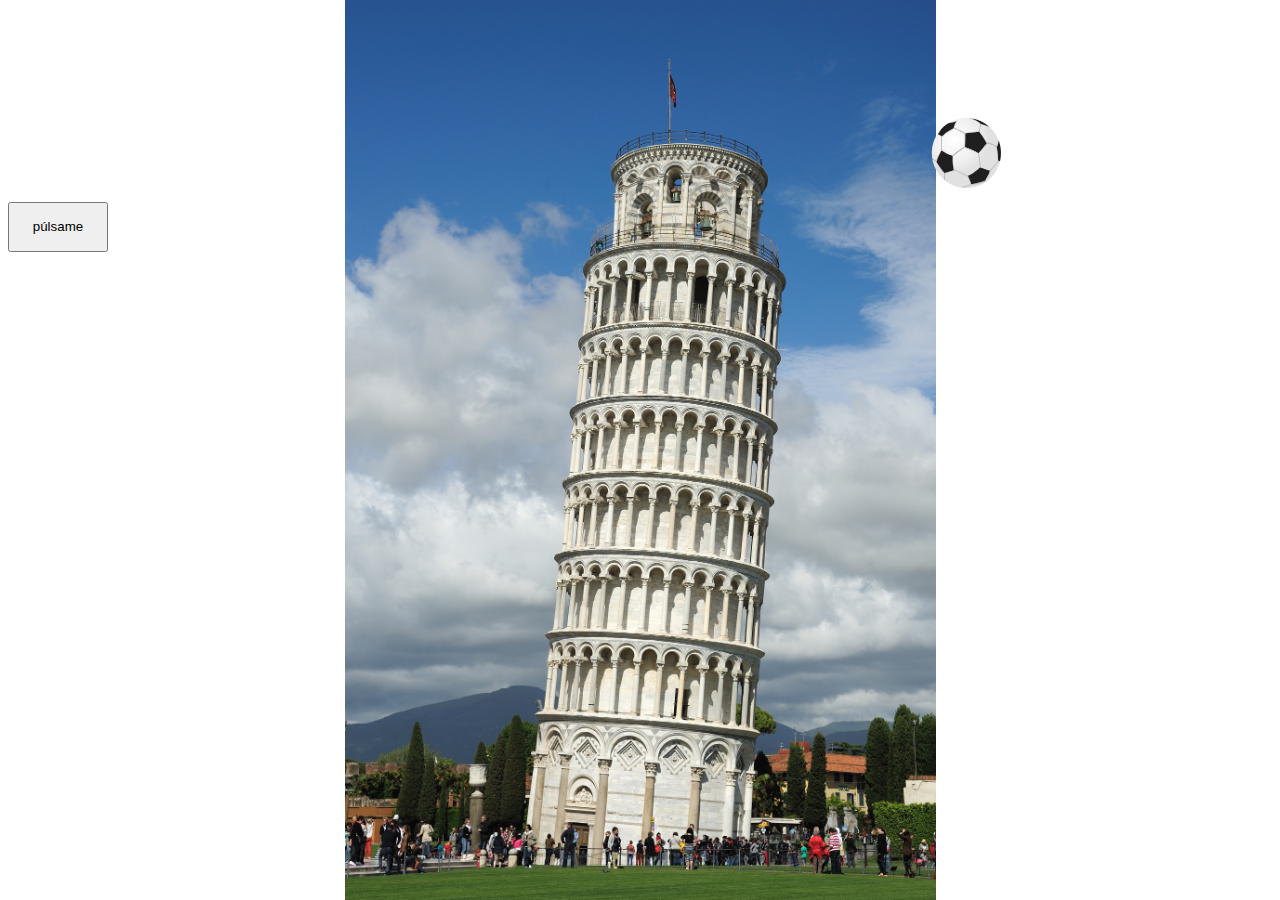
<file: ej4/index.html>
<!DOCTYPE html>
<html lang="en">
<head>
    <meta charset="UTF-8">
    <meta http-equiv="X-UA-Compatible" content="IE=edge">
    <meta name="viewport" content="width=device-width, initial-scale=1.0">
    <title>ejercicio4</title>
    <link rel="stylesheet" href="style.css">
</head>
<body>
    <div class="container">
        <img class="imagenpelota" src="img/pelota.png">
    </div>

        <button class="boton">púlsame</button>
    
<script src="script.js"></script>
</body>
</html>
</file>
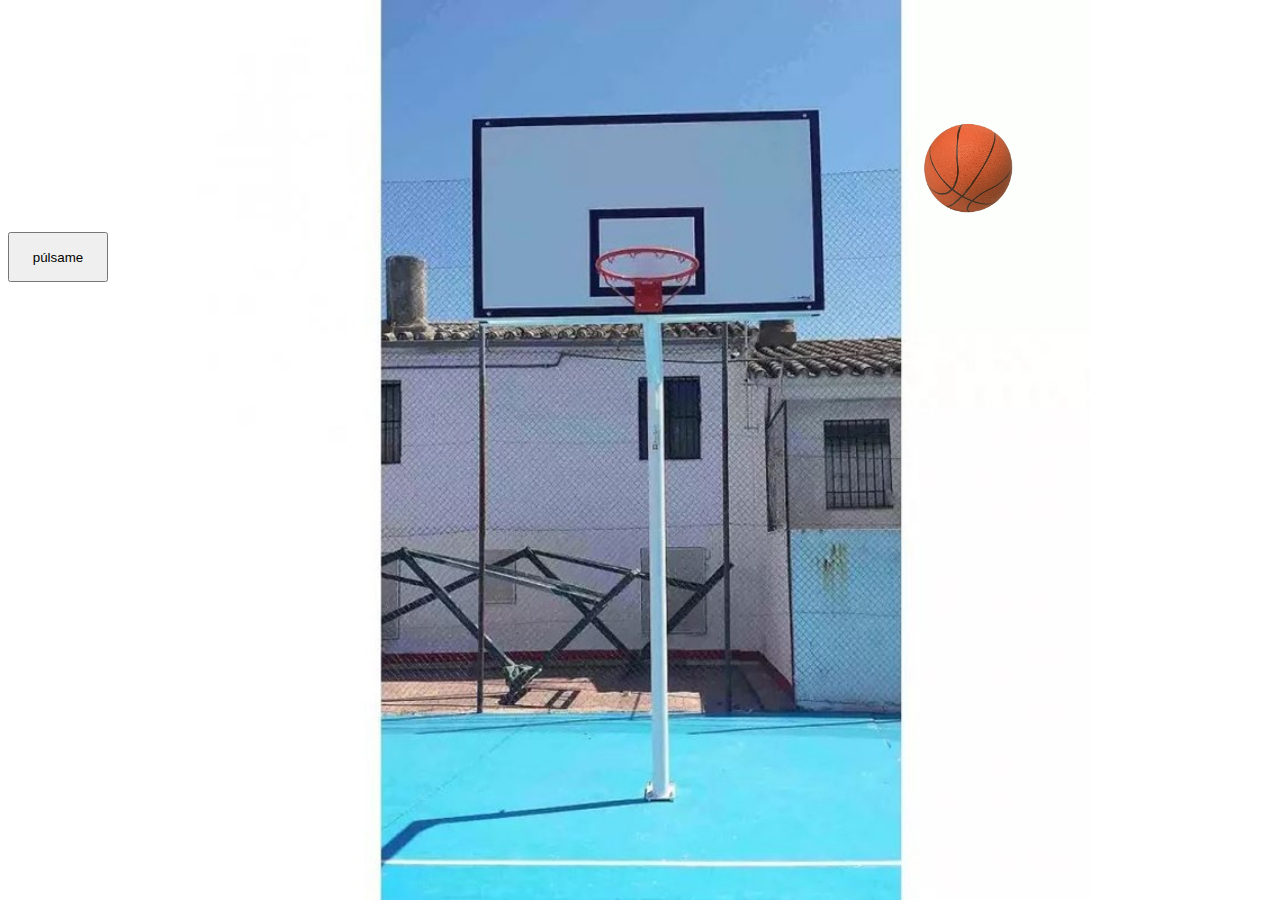
<file: ej5/index.html>
<!DOCTYPE html>
<html lang="en">
<head>
    <meta charset="UTF-8">
    <meta http-equiv="X-UA-Compatible" content="IE=edge">
    <meta name="viewport" content="width=device-width, initial-scale=1.0">
    <title>ejercicio5</title>
    <link rel="stylesheet" href="style.css">
</head>
<body>
    <div class="container">
        <img class="imagenpelota" src="img/ball.png">
    </div>

        <button class="boton">púlsame</button>
    
<script src="script.js"></script>
</body>
</html>
</file>
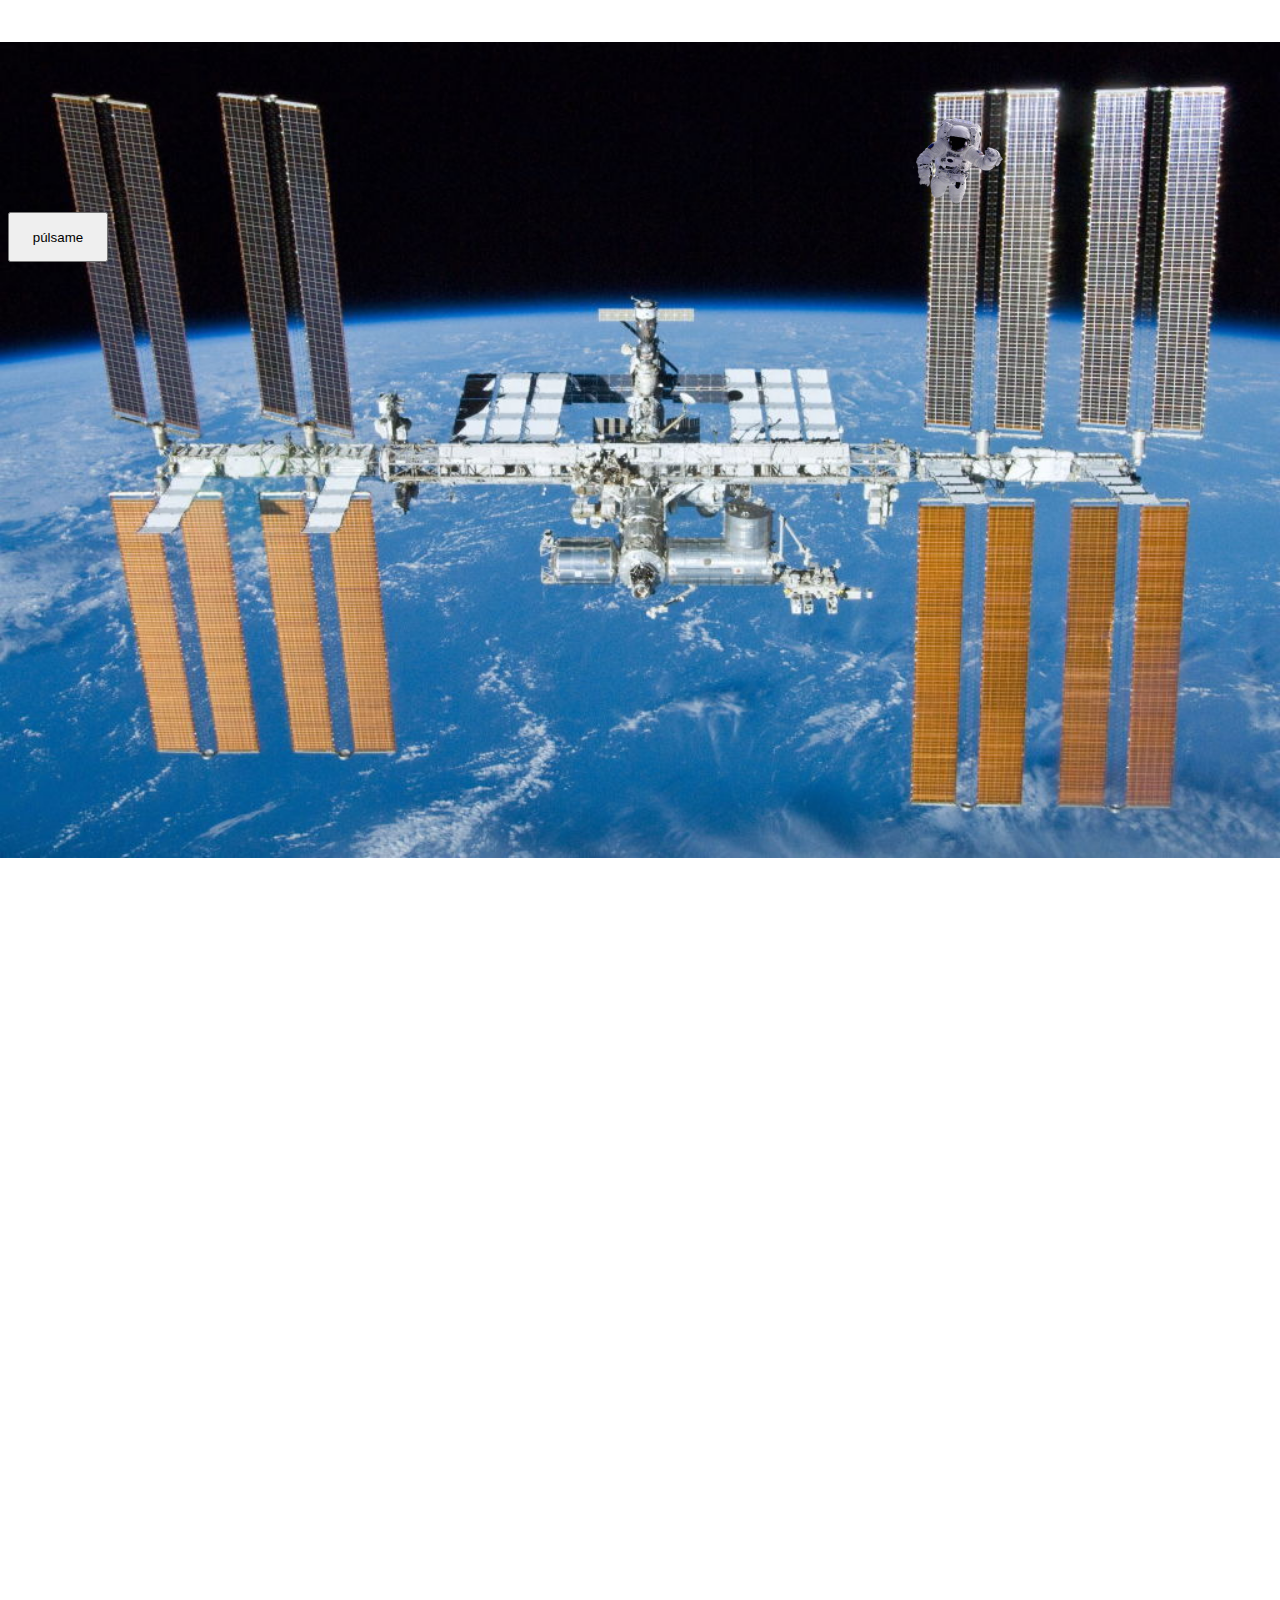
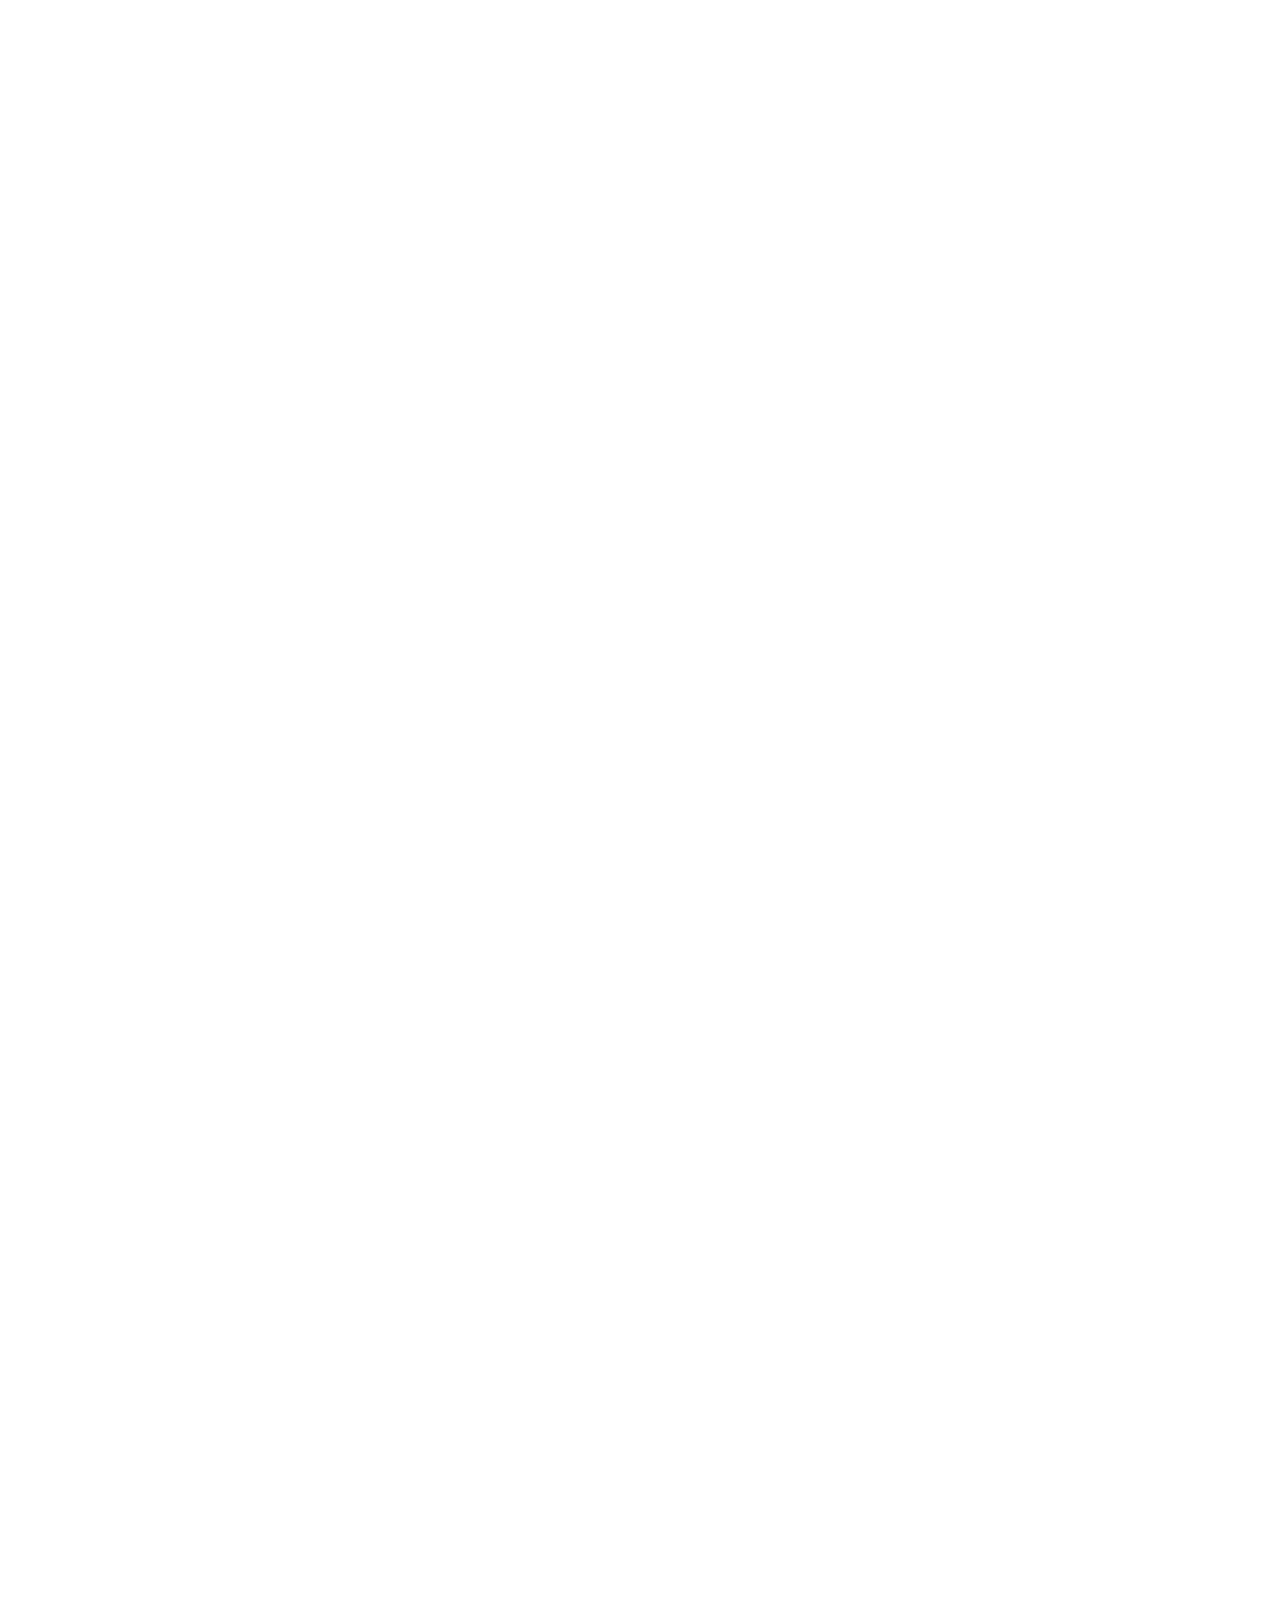
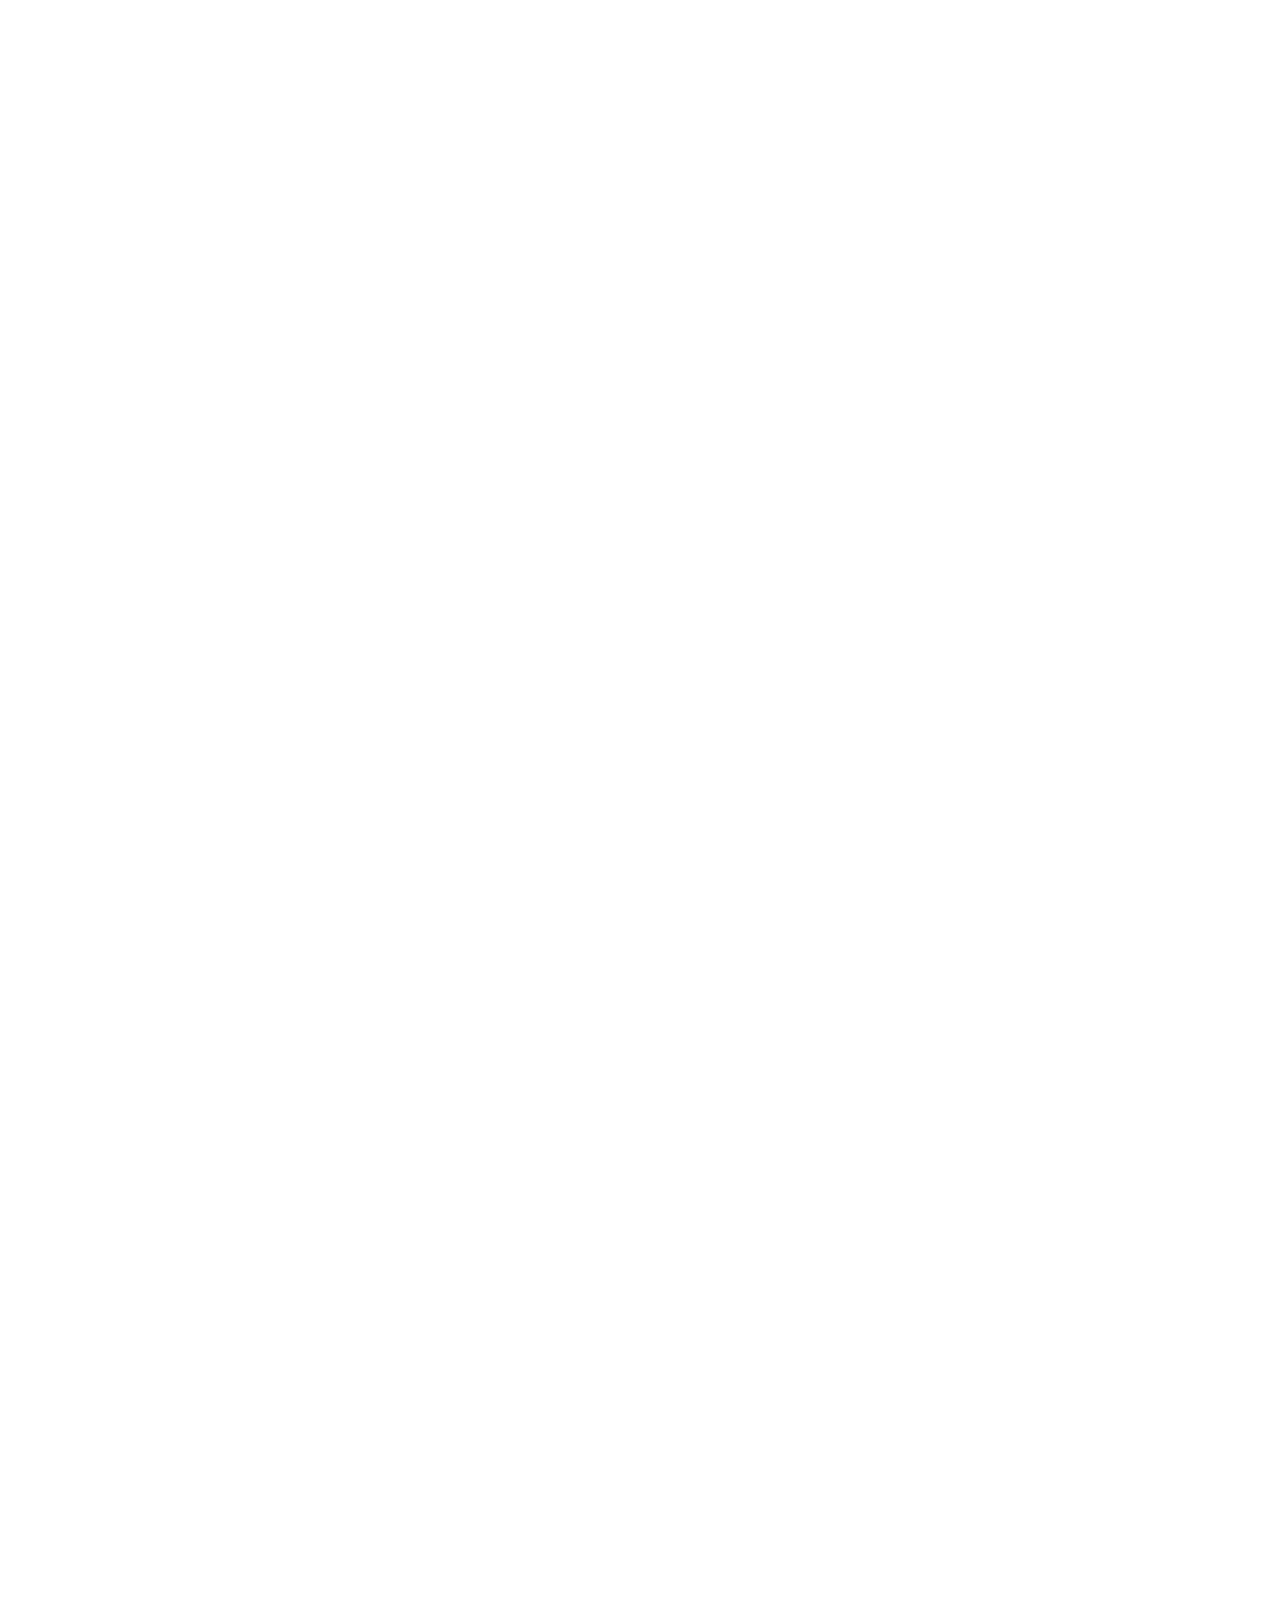
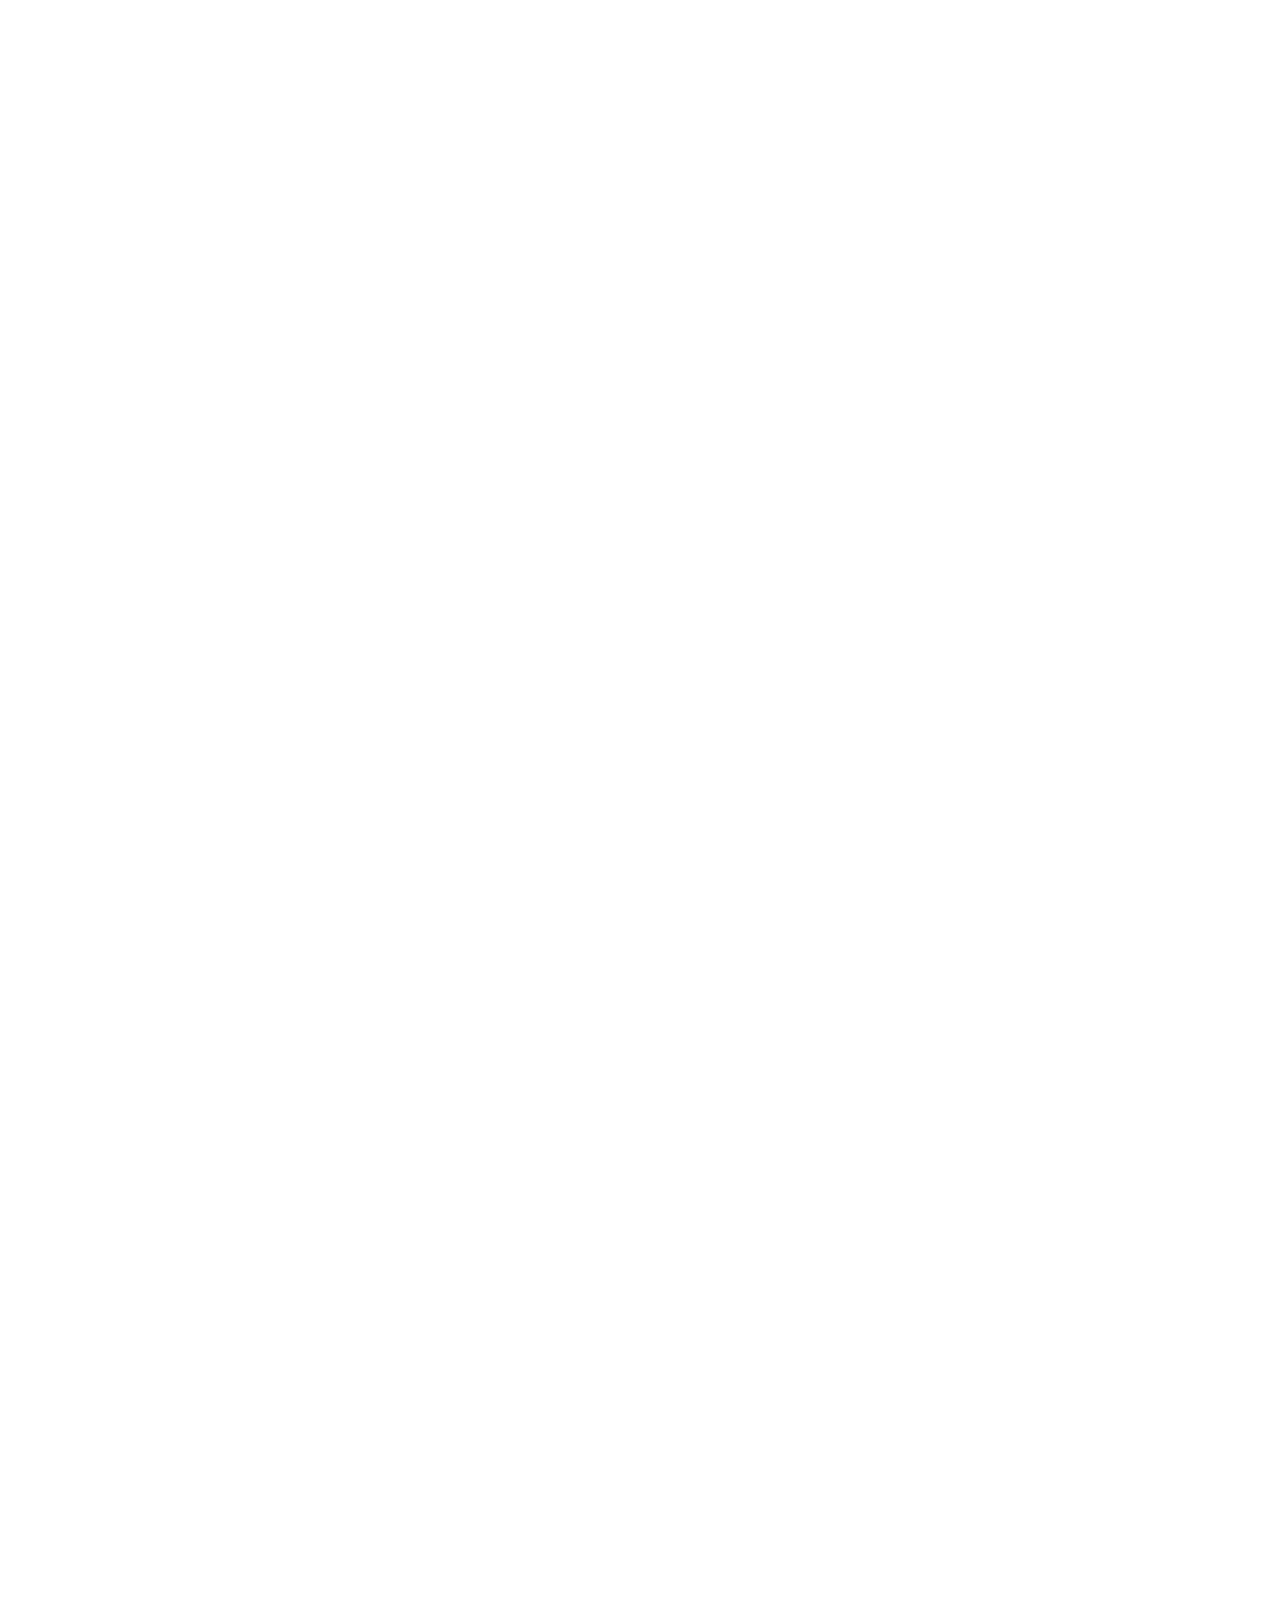
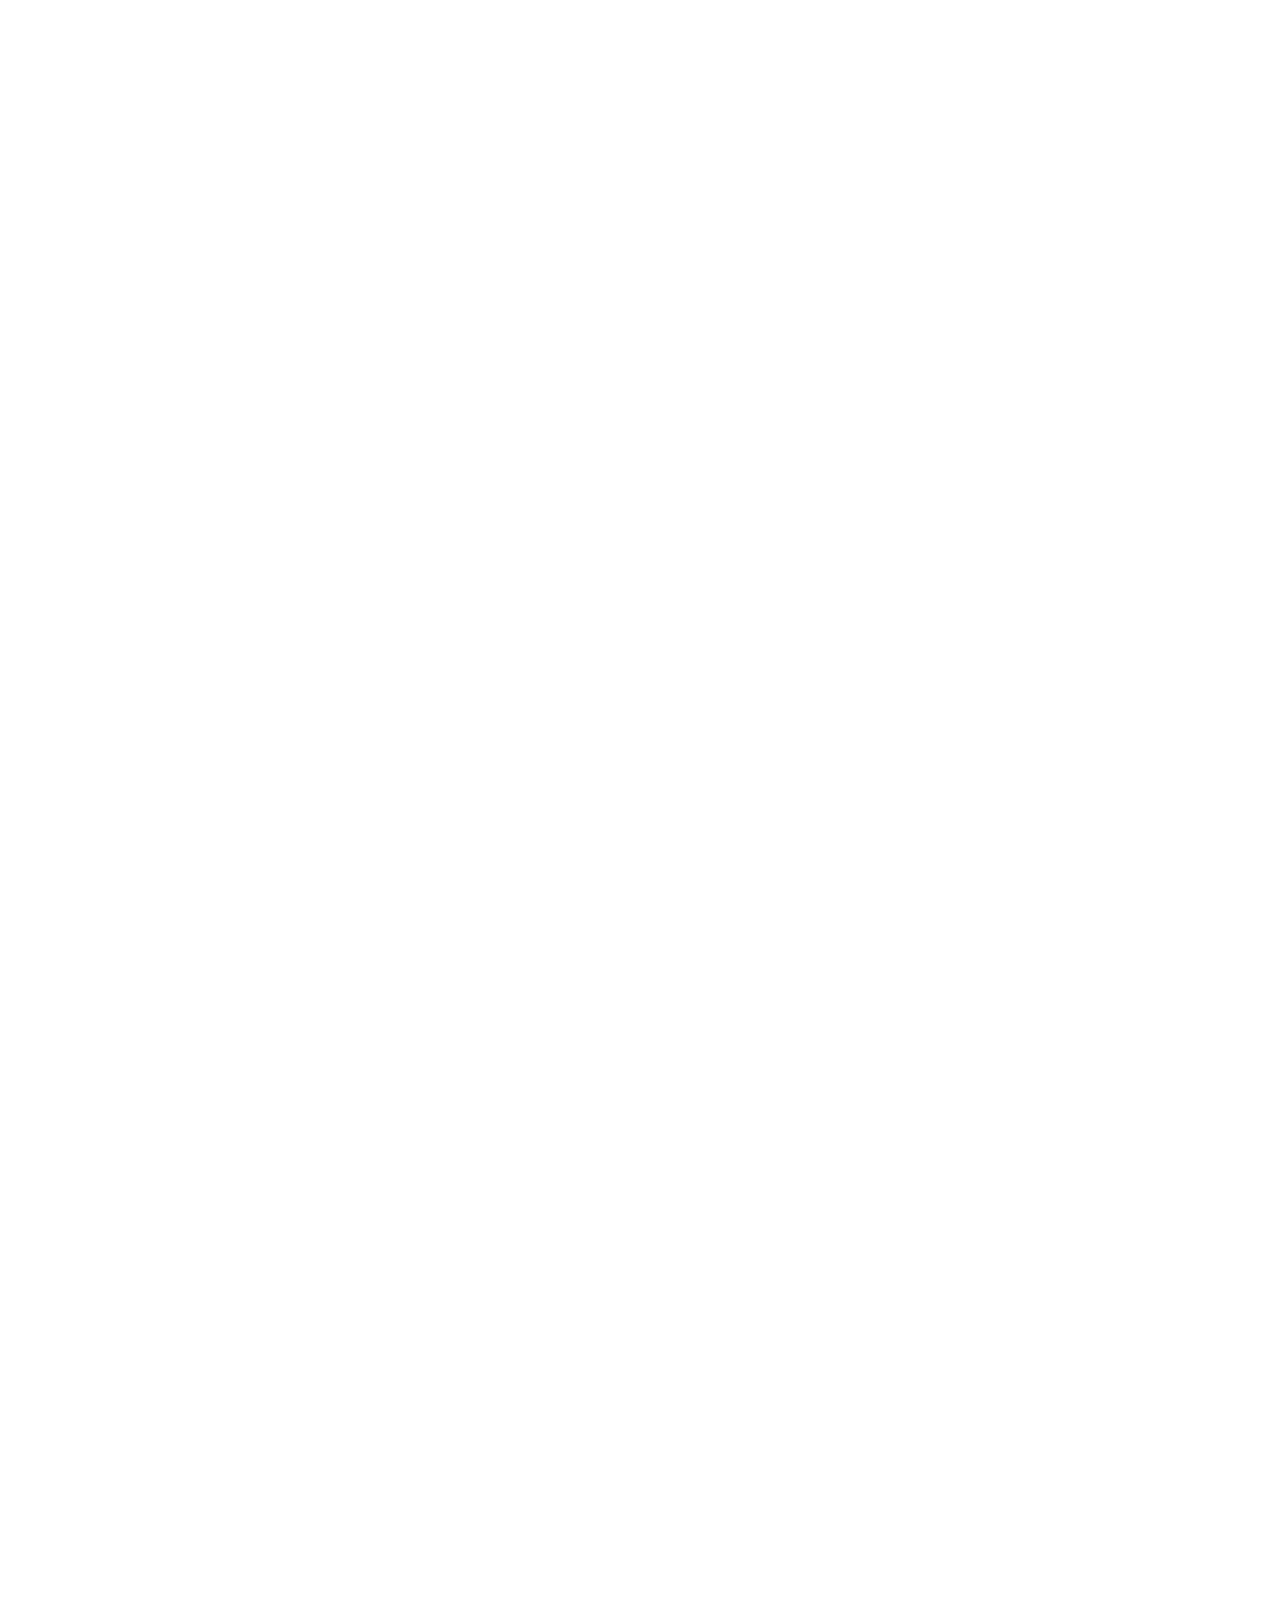
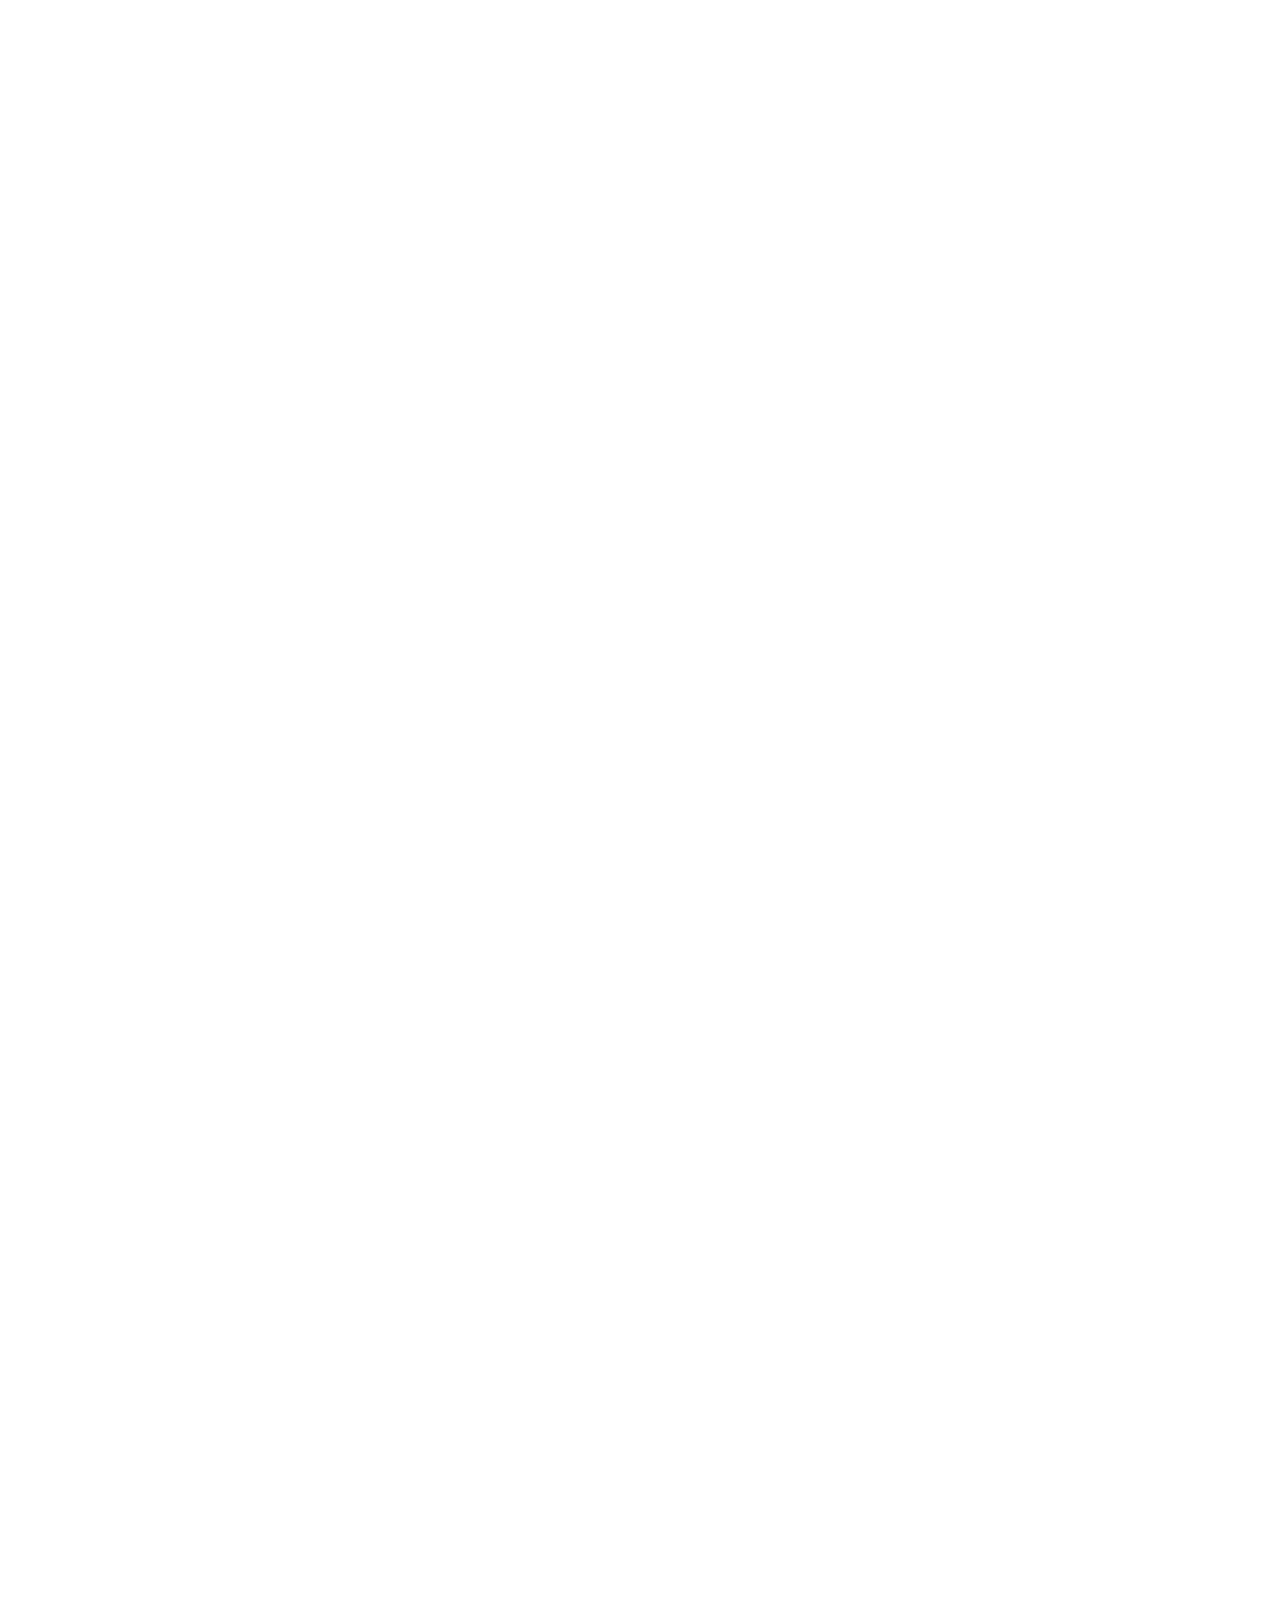
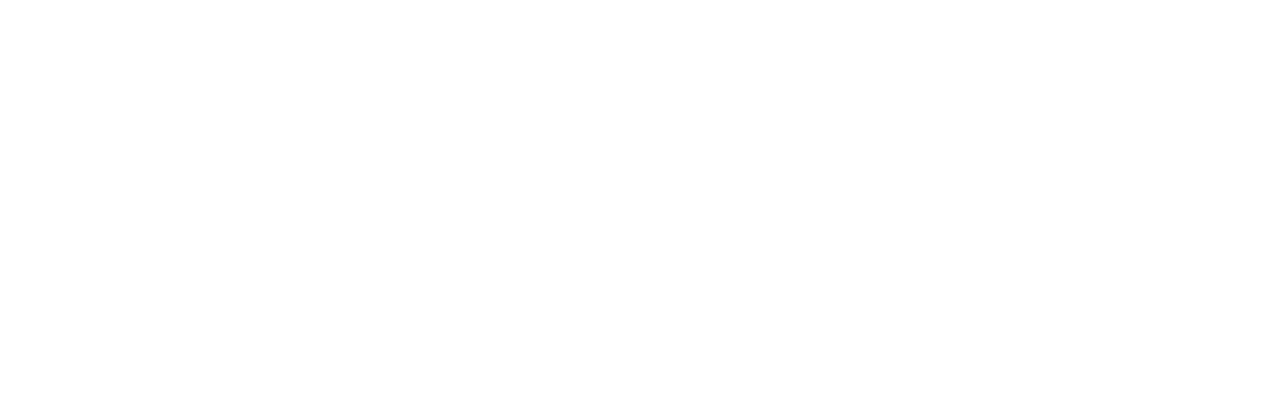
<file: ej6/index.html>
<!DOCTYPE html>
<html lang="en">
<head>
    <meta charset="UTF-8">
    <meta http-equiv="X-UA-Compatible" content="IE=edge">
    <meta name="viewport" content="width=device-width, initial-scale=1.0">
    <title>ejercicio6</title>
    <link rel="stylesheet" href="style.css">
</head>
<body>
    <div class="container">
        <img class="imgastronaut" src="img/astronaut.png">
    </div>

        <button class="boton">púlsame</button>
    
    
<script src="script.js"></script>
</body>
</html>
</file>
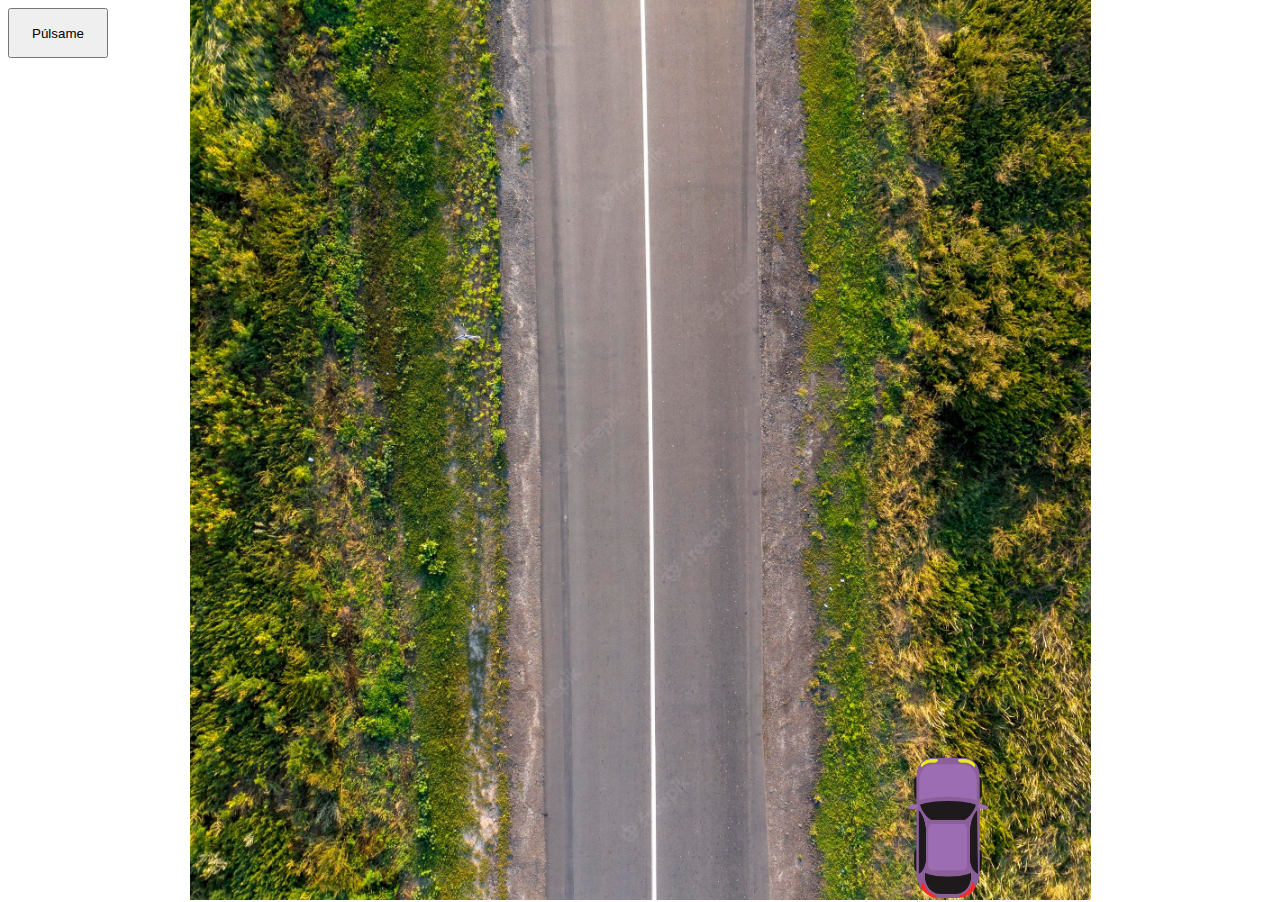
<file: ej7/index.html>
<!DOCTYPE html>
<html lang="en">
  <head>
    <meta charset="UTF-8" />
    <meta http-equiv="X-UA-Compatible" content="IE=edge" />
    <meta name="viewport" content="width=device-width, initial-scale=1.0" />
    <title>ejercicio7</title>
    <link rel="stylesheet" href="style.css" />
  </head>
  <body>
    <button class="button">Púlsame</button>
    <div class="container">
      <img src="img/car.png" class="imgcar" />
    </div>
    
    <script src="script.js"></script>
  </body>
</html>
</file>
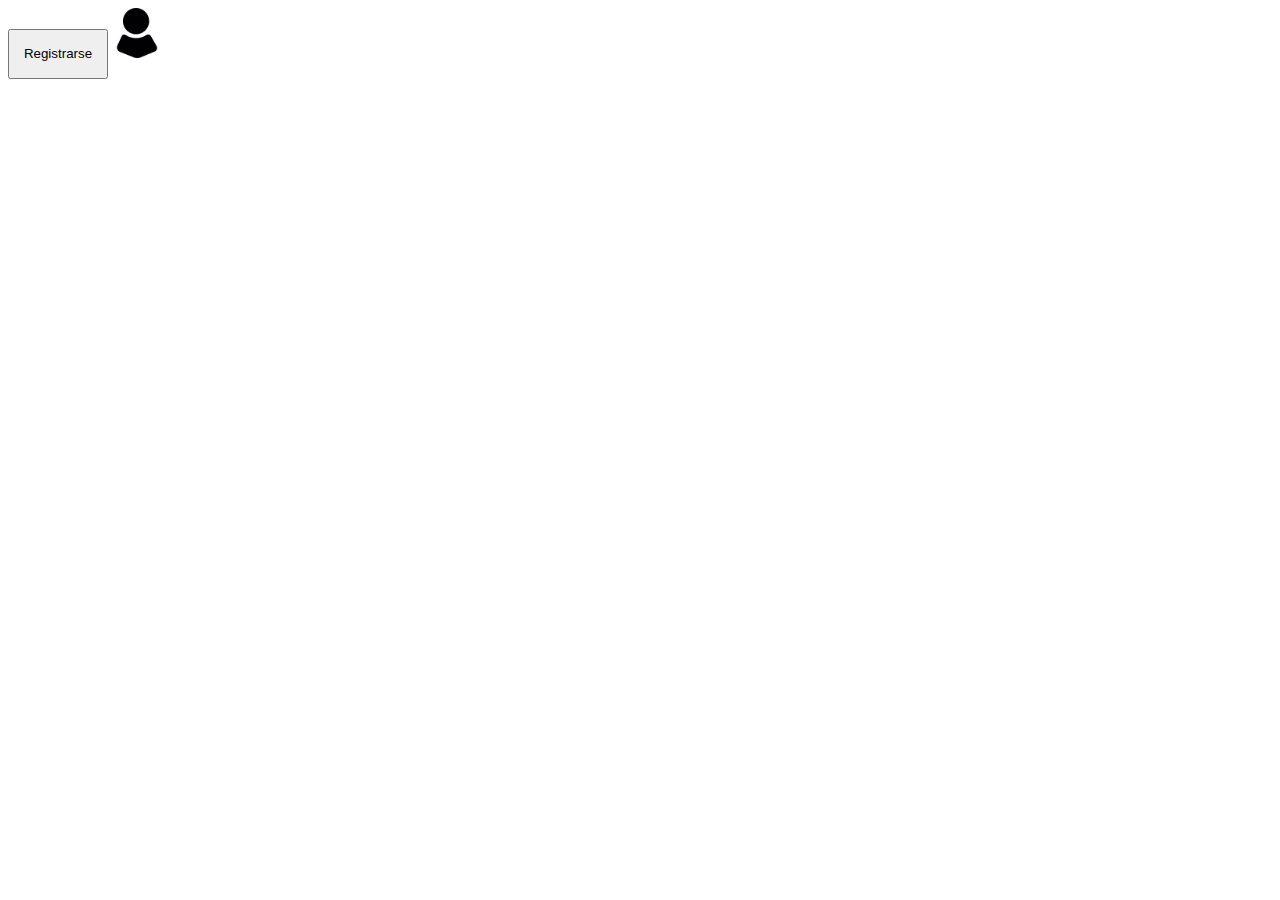
<file: ej9/index.html>
<!DOCTYPE html>
<html lang="en">
<head>
    <meta charset="UTF-8">
    <meta http-equiv="X-UA-Compatible" content="IE=edge">
    <meta name="viewport" content="width=device-width, initial-scale=1.0">
    <title>ejercicio9</title>
    <link rel="stylesheet" href="style.css">
</head>
<body>
    <button class="button">Registrarse</button>
    <img src="/ej9/images/usuario.png" class="imgusuario animar">
    
<script src="script.js"></script>
</body>
</html>
</file>
<file: ej4/style.css>
body{
    height: 90vh;
    background-image: url("/ej4/img/pisa.jpg");
    background-size: contain;
    background-repeat: no-repeat;
    background-position: center;
    background-attachment: fixed;

}

img{
    width: 120px;
    height: 10  0px;
    margin-left: 900px;
    margin-top: 100px;
}

.boton{
    width: 100px;
    height: 50px;
    
}

.animar {
    animation-name: caida;
    animation-duration: 2s;
    animation-iteration-count: 1;
    animation-fill-mode: forwards;
    animation-direction: normal;
    animation-timing-function:  cubic-bezier(.18,.07,.95,.89);
    animation-delay: 1s;
}

@keyframes caida {
    100% {
        transform: translateY(79vh);
    }
}
</file>
<file: ej5/style.css>
body{
    height: 90vh;
    background-image: url("/ej5/img/canasta.jpg");
    background-size: contain;
    background-repeat: no-repeat;
    background-position: center;
    background-attachment: fixed;

}

img{
    width: 120px;
    height: 10  0px;
    margin-left: 900px;
    margin-top: 100px;
}

.boton{
    width: 100px;
    height: 50px;
    
}

.animar {
    animation-name: caida;
    animation-duration: 2s;
    animation-iteration-count: infinite;
    animation-fill-mode: forwards;
    animation-direction: normal;
    animation-timing-function:  cubic-bezier(.18,.07,.95,.89);
   
}

@keyframes caida {
    50% {
        transform: translateY(83vh);
    }
    100% {
        transform: translateY(0vh);
    }

}
</file>
<file: ej6/style.css>
body{

    height: 10000px;
    background-image: url("/ej6/img/space.jpg");
    background-size: contain;
    background-repeat: no-repeat;
    background-position: center;
    background-attachment: fixed;

}

img{
    width: 100px;
    height: 100px;
    margin-left: 900px;
    margin-top: 100px;
}

.boton{
    width: 100px;
    height: 50px;
    
}

.animar {
    animation-name: movimiento;
    animation-duration: 5s;
    animation-iteration-count: 1;
    animation-fill-mode: forwards;
    animation-direction: normal;
    animation-timing-function: cubic-bezier(.82,.32,.65,.71);
   
}

@keyframes movimiento {
    50% {
        transform: translateX(500px);
    }
    100% {
        transform: translateY(500px);
    }


}
</file>
<file: ej7/style.css>
body{

    height: 100px;
    background-image: url("/ej7/img/highway.jpg");
    background-size: contain;
    background-repeat: no-repeat;
    background-position: center;
    background-attachment: fixed;

}

img{
    width: 80px;
    height: 140px;
    margin-left: 900px;
    margin-top: 700px;
}

.button{
    width: 100px;
    height: 50px;
    
}

.animar {
    animation-name: movimiento;
    animation-duration: 5s;
    animation-iteration-count: 1;
    animation-fill-mode: forwards;
    animation-direction: normal;
    animation-timing-function: cubic-bezier(.73,.01,1,1.04);
   
}

@keyframes movimiento {
    100%{
        transform: translateY(-700px);
    }


}
</file>
<file: ej9/style.css>
body{

    height: 100px;
    background-size: contain;
    background-repeat: no-repeat;
    background-position: center;
    background-attachment: fixed;

}

img{
    width: 50px;

}

.button{
    width: 100px;
    height: 50px;
    
}

.animar {
    animation-name: cambio;
    animation-duration: 2s;
    animation-iteration-count: 1;
    animation-fill-mode: forwards;
    animation-direction: normal;
    animation-timing-function: cubic-bezier(.27,.89,1,1.04);
    animation-delay: 20s;
   
}

@keyframes cambio {
    70%{    
        width: 190px;
        box-shadow: 10px 10px 10px red;
    }
    100%{
        width: 50px;
        box-shadow: 0px 0px 0px;
        
    }

}
</file>
